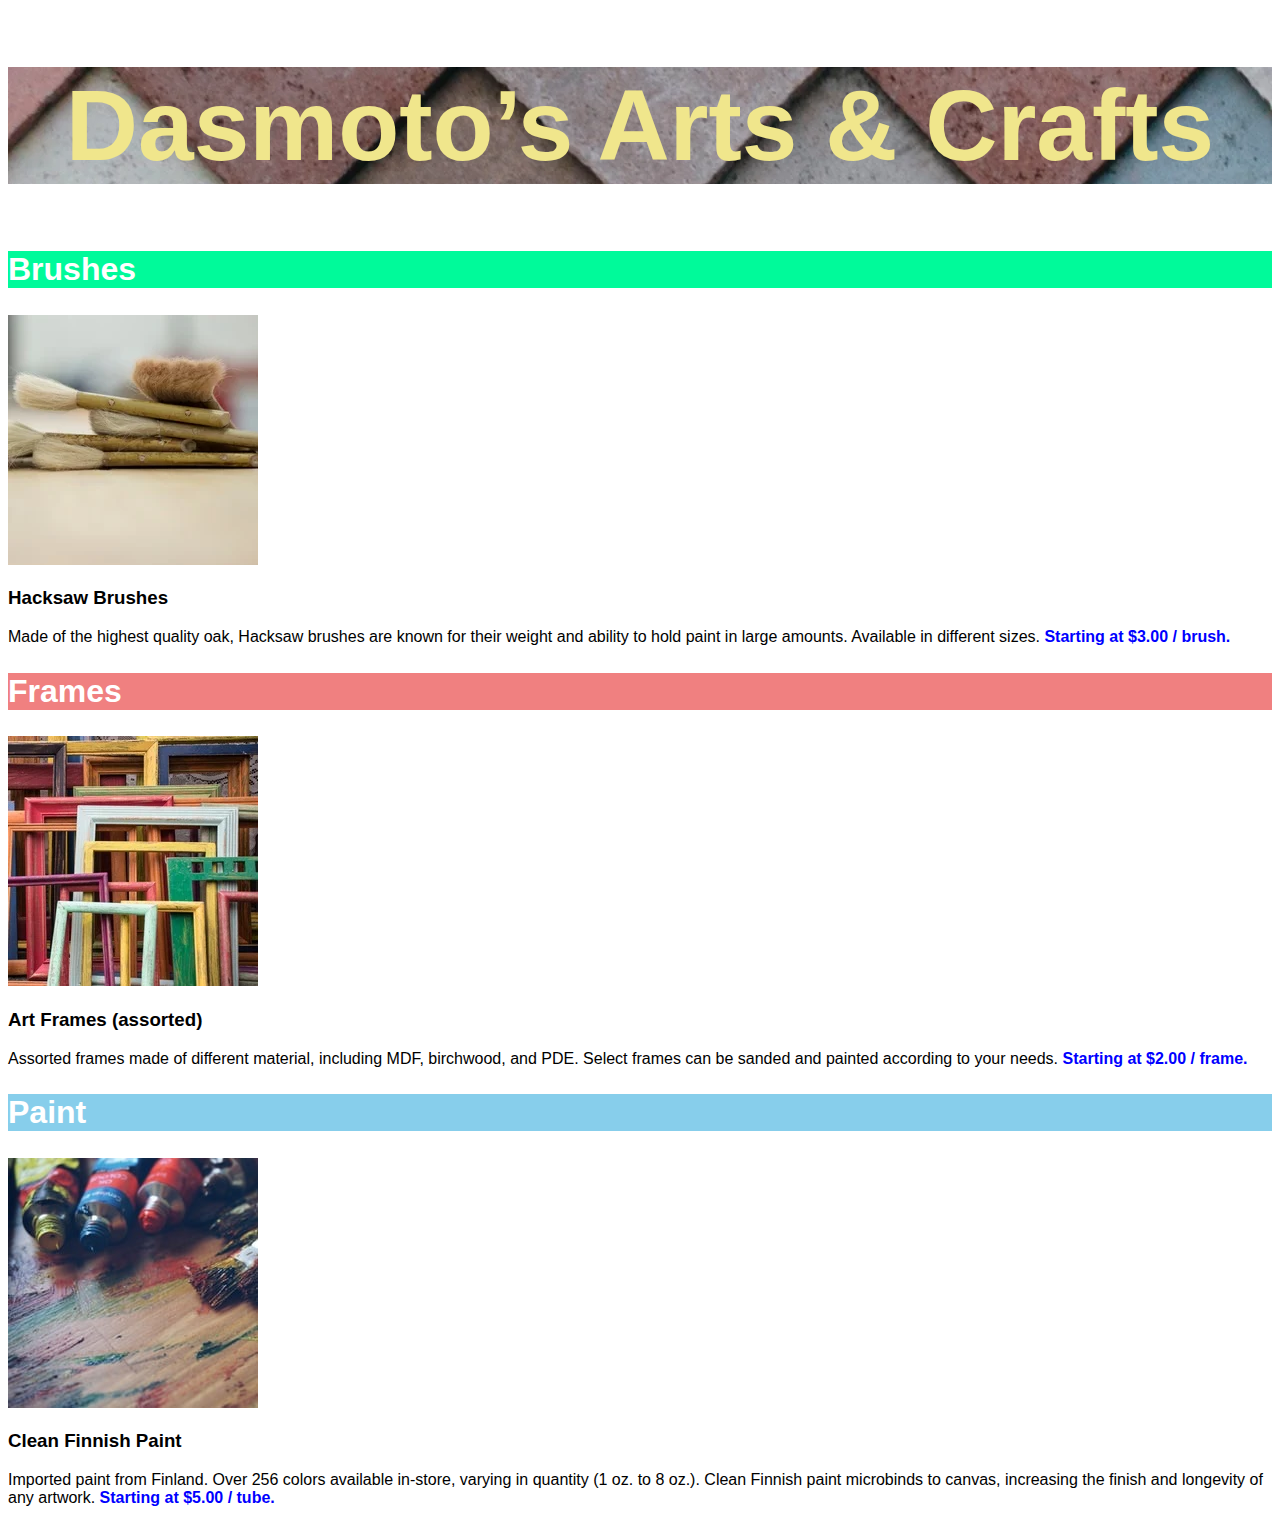
<file: CA-FRONTEND/dasmoto/index.html>
<!DOCTYPE html>
<html lang="en">
  <head>
    <meta charset="UTF-8">
    <meta name="viewport" content="width=device-width, initial-scale=1.0">
    <title>Dasmoto’s Arts & Crafts</title>
    <link rel="stylesheet" href="./styles.css">
  </head>
  <body>
    <div class="title">
        <h1>Dasmoto’s Arts & Crafts</h1>
    </div>
    <div class="brushes">
      <h2 id="brushes">Brushes</h2>
      <img src="./images/hacksaw.webp" alt="pic of brushes">
      <h3>Hacksaw Brushes</h3>
      <p>Made of the highest quality oak, Hacksaw brushes are known for their weight and ability to hold paint in large amounts. Available in different sizes.<a> Starting at $3.00 / brush.</a></p>
    </div>
    <div class="frames">
      <h2 id="frames">Frames</h2>
      <img src="./images/frames.webp" alt="pic of frames">
      <h3>Art Frames (assorted)</h3>
      <p>Assorted frames made of different material, including MDF, birchwood, and PDE. Select frames can be sanded and painted according to your needs.<a> Starting at $2.00 / frame.</a></p>
    </div>
    <div class="paint">
      <h2 id="paint">Paint</h2>
      <img src="./images/finnish.jpeg" alt="pic of paint">
      <h3>Clean Finnish Paint</h3>
      <p>Imported paint from Finland. Over 256 colors available in-store, varying in quantity (1 oz. to 8 oz.). Clean Finnish paint microbinds to canvas, increasing the finish and longevity of any artwork.<a> Starting at $5.00 / tube.</a></p>
    </div>
  </body>
</html>
</file>
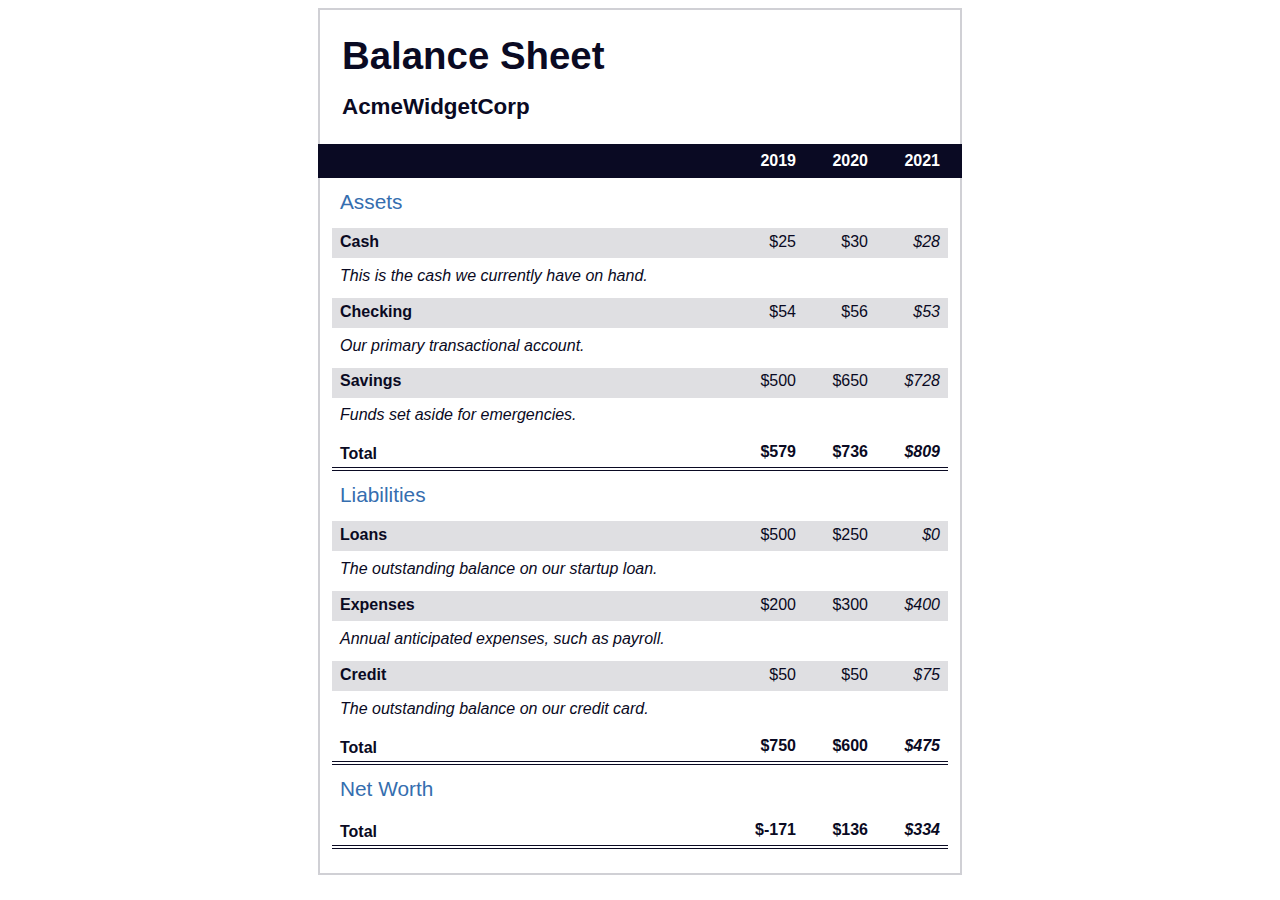
<file: HTML:CSS/balance_sheet/index.html>
<!DOCTYPE html>
<html lang="en">
  <head>
    <meta charset="UTF-8">
    <meta name="viewport" content="width=device-width, initial-scale=1.0">
    <title>Balance Sheet</title>
    <link rel="stylesheet" href="./styles.css">
  </head>
  <body>
    <main>
      <section>
        <h1>
          <span class="flex">
            <span>AcmeWidgetCorp</span>
            <span>Balance Sheet</span>
          </span>
        </h1>
        <div id="years" aria-hidden="true">
          <span class="year">2019</span>
          <span class="year">2020</span>
          <span class="year">2021</span>
        </div>
        <div class="table-wrap">
          <table>
            <caption>Assets</caption>
            <thead>
              <tr>
                <td></td>
                <th><span class="sr-only year">2019</span></th>
                <th><span class="sr-only year">2020</span></th>
                <th class="current"><span class="sr-only year">2021</span></th>
              </tr>
            </thead>
            <tbody>
              <tr class="data">
                <th>Cash <span class="description">This is the cash we currently have on hand.</span></th>
                <td>$25</td>
                <td>$30</td>
                <td class="current">$28</td>
              </tr>
              <tr class="data">
                <th>Checking <span class="description">Our primary transactional account.</span></th>
                <td>$54</td>
                <td>$56</td>
                <td class="current">$53</td>
              </tr>
              <tr class="data">
                <th>Savings <span class="description">Funds set aside for emergencies.</span></th>
                <td>$500</td>
                <td>$650</td>
                <td class="current">$728</td>
              </tr>
              <tr class="total">
                <th>Total <span class="sr-only">Assets</span></th>
                <td>$579</td>
                <td>$736</td>
                <td class="current">$809</td>
              </tr>
            </tbody>
          </table>
          <table>
            <caption>Liabilities</caption>
            <thead>
              <tr>
              <td></td>
              <th><span class="sr-only">2019</span></th>
              <th><span class="sr-only">2020</span></th>
              <th><span class="sr-only">2021</span></th>
              </tr>
            </thead>
            <tbody>
              <tr class="data">
                <th>Loans <span class="description">The outstanding balance on our startup loan.</span></th>
                <td>$500</td>
                <td>$250</td>
                <td class="current">$0</td>
              </tr>
              <tr class="data">
                <th>Expenses <span class="description">Annual anticipated expenses, such as payroll.</span></th>
                <td>$200</td>
                <td>$300</td>
                <td class="current">$400</td>
              </tr>
              <tr class="data">
                <th>Credit <span class="description">The outstanding balance on our credit card.</span></th>
                <td>$50</td>
                <td>$50</td>
                <td class="current">$75</td>
              </tr>
              <tr class="total">
                <th>Total <span class="sr-only">Liabilities</span></th>
                <td>$750</td>
                <td>$600</td>
                <td class="current">$475</td>
              </tr>
            </tbody>
          </table>
          <table>
            <caption>Net Worth</caption>
            <thead>
              <tr>
              <td></td>
              <th><span class="sr-only">2019</span></th>
              <th><span class="sr-only">2020</span></th>
              <th><span class="sr-only">2021</span></th>
              </tr>
            </thead>
            <tbody>
              <tr class="total">
                <th>Total <span class="sr-only">Net Worth</span></th>
                <td>$-171</td>
                <td>$136</td>
                <td class="current">$334</td>
              </tr>
            </tbody>
          </table>
        </div>
      </section>
    </main>
  </body>
</html>
</file>
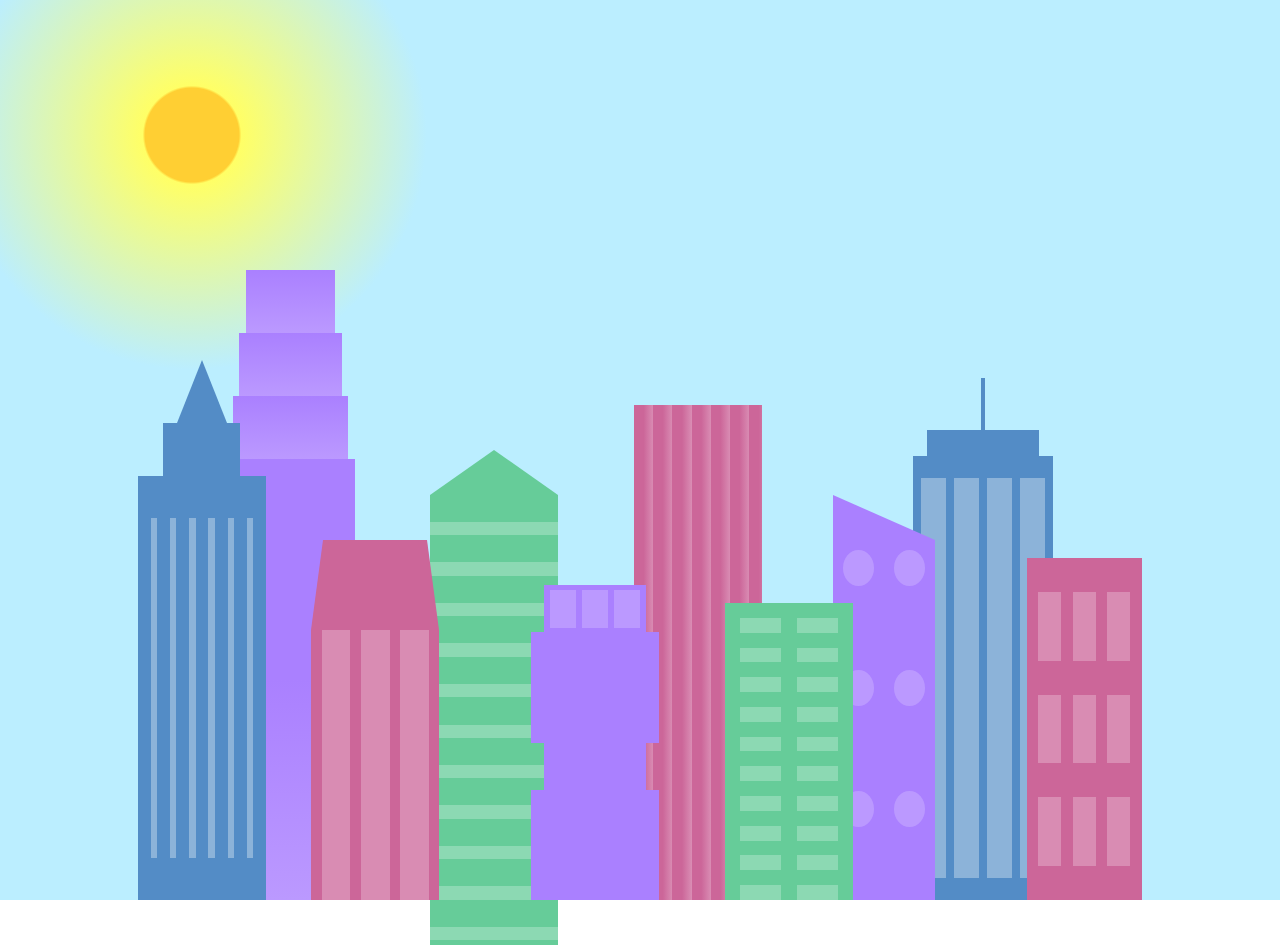
<file: HTML:CSS/city_skyline/index.html>
<!DOCTYPE html>
<html lang="en">    
  <head>
    <meta charset="UTF-8">
    <title>City Skyline</title>
    <link href="styles.css" rel="stylesheet" />   
  </head>

  <body>
    <div class="background-buildings sky">
      <div></div>
      <div></div>
      <div class="bb1 building-wrap">
        <div class="bb1a bb1-window"></div>
        <div class="bb1b bb1-window"></div>
        <div class="bb1c bb1-window"></div>
        <div class="bb1d"></div>
      </div>
      <div class="bb2">
        <div class="bb2a"></div>
        <div class="bb2b"></div>
      </div>
      <div class="bb3"></div>
      <div></div>
      <div class="bb4 building-wrap">
        <div class="bb4a"></div>
        <div class="bb4b"></div>
        <div class="bb4c window-wrap">
          <div class="bb4-window"></div>
          <div class="bb4-window"></div>
          <div class="bb4-window"></div>
          <div class="bb4-window"></div>
        </div>
      </div>
      <div></div>
      <div></div>
    </div>

    <div class="foreground-buildings">
      <div></div>
      <div></div>
      <div class="fb1 building-wrap">
        <div class="fb1a"></div>
        <div class="fb1b"></div>
        <div class="fb1c"></div>
      </div>
      <div class="fb2">
        <div class="fb2a"></div>
        <div class="fb2b window-wrap">
          <div class="fb2-window"></div>
          <div class="fb2-window"></div>
          <div class="fb2-window"></div>
        </div>
      </div>
      <div></div>
      <div class="fb3 building-wrap">
        <div class="fb3a window-wrap">
          <div class="fb3-window"></div>
          <div class="fb3-window"></div>
          <div class="fb3-window"></div>
        </div>
        <div class="fb3b"></div>
        <div class="fb3a"></div>
        <div class="fb3b"></div>
      </div>
      <div class="fb4">
        <div class="fb4a"></div>
        <div class="fb4b">
          <div class="fb4-window"></div>
          <div class="fb4-window"></div>
          <div class="fb4-window"></div>
          <div class="fb4-window"></div>
          <div class="fb4-window"></div>
          <div class="fb4-window"></div>
        </div>
      </div>
      <div class="fb5"></div>
      <div class="fb6"></div>
      <div></div>
      <div></div>
    </div>
  </body>
</html>
</file>
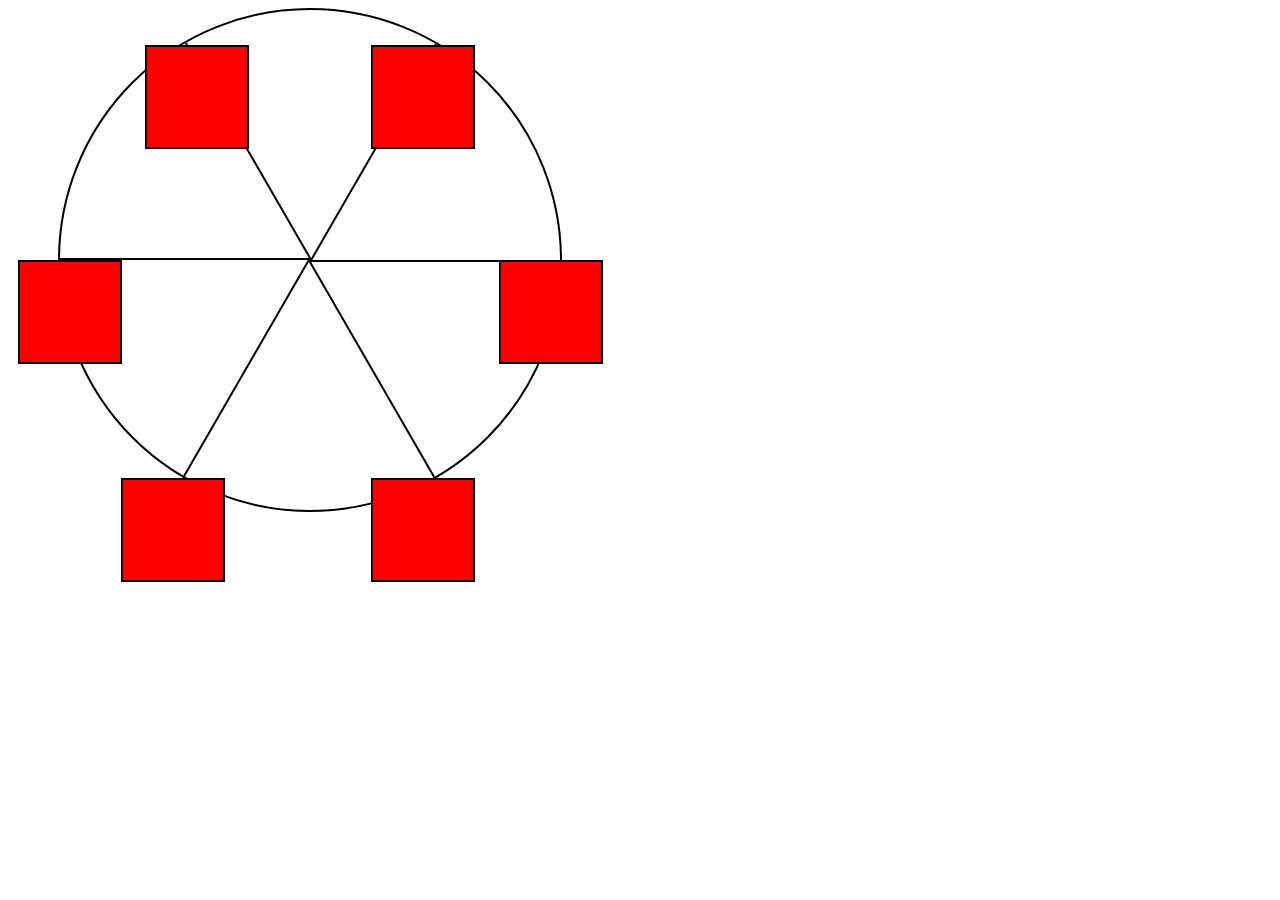
<file: HTML:CSS/ferris-wheel/index.html>
<!DOCTYPE html>
<html lang="en">
  <head>
    <meta charset="UTF-8">
    <title>Ferris Wheel</title>
    <link rel="stylesheet" href="./styles.css">
  </head>
  <body>
    <div class="wheel">
      <span class="line"></span>
      <span class="line"></span>
      <span class="line"></span>
      <span class="line"></span>
      <span class="line"></span>
      <span class="line"></span>

      <div class="cabin"></div>
      <div class="cabin"></div>
      <div class="cabin"></div>
      <div class="cabin"></div>
      <div class="cabin"></div>
      <div class="cabin"></div>
    </div>
  </body>
</html>
</file>
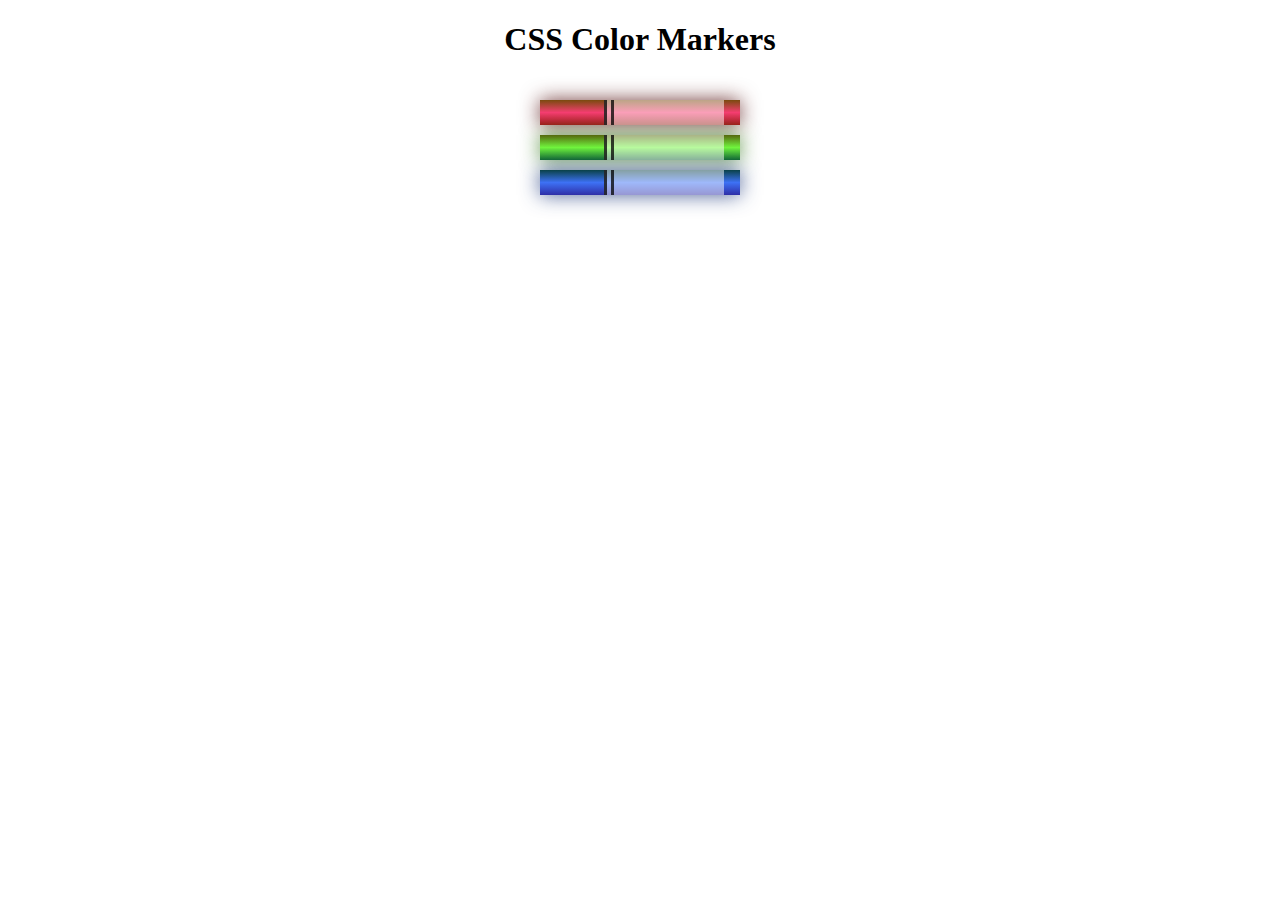
<file: HTML:CSS/markers/index.html>
<!DOCTYPE html>
<html lang="en">
  <head>
    <meta charset="utf-8">
    <meta name="viewport" content="width=device-width, initial-scale=1.0">
    <title>Colored Markers</title>
    <link rel="stylesheet" href="styles.css">
  </head>
  <body>
    <h1>CSS Color Markers</h1>
    <div class="container">
      <div class="marker red">
        <div class="cap"></div>
        <div class="sleeve"></div>
      </div>
      <div class="marker green">
        <div class="cap"></div>
        <div class="sleeve"></div>
      </div>
      <div class="marker blue">
        <div class="cap"></div>
        <div class="sleeve"></div>
      </div>
    </div>
  </body>
</html>
</file>
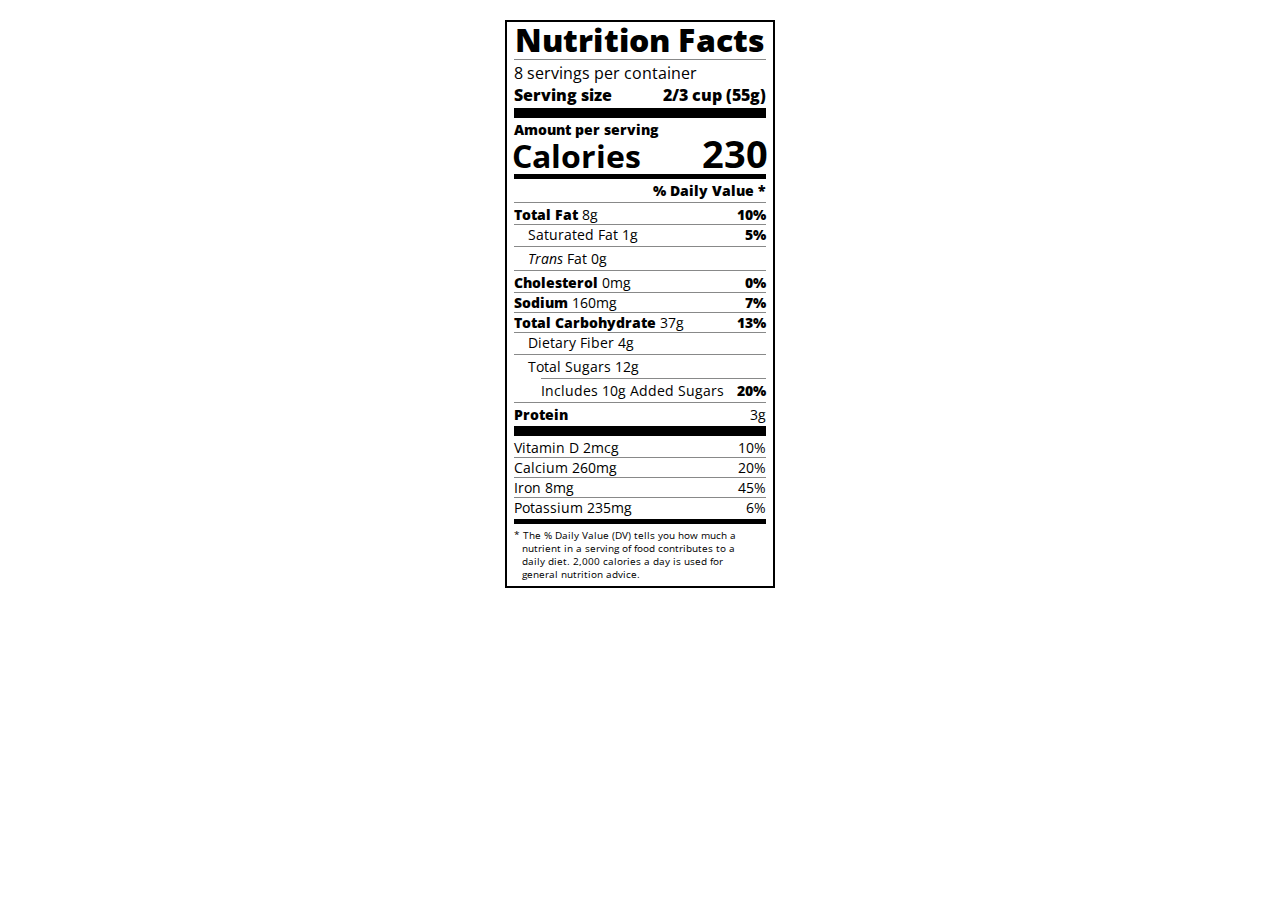
<file: HTML:CSS/nutritional label/index.html>
<!DOCTYPE html>
<html lang="en">

<head>
  <meta charset="UTF-8">
  <title>Nutrition Label</title>
  <link href="https://fonts.googleapis.com/css?family=Open+Sans:400,700,800" rel="stylesheet">
  <link href="./styles.css" rel="stylesheet">
</head>

<body>
  <div class="label">
    <header>
      <h1 class="bold">Nutrition Facts</h1>
      <div class="divider"></div>
      <p>8 servings per container</p>
      <p class="bold">Serving size <span>2/3 cup (55g)</span></p>
    </header>
    <div class="divider large"></div>
    <div class="calories-info">
      <div class="left-container">
        <h2 class="bold small-text">Amount per serving</h2>
        <p>Calories</p>
      </div>
      <span>230</span>
    </div>
    <div class="divider medium"></div>
    <div class="daily-value small-text">
      <p class="bold right no-divider">% Daily Value *</p>
      <div class="divider"></div>
      <p><span><span class="bold">Total Fat</span> 8g</span> <span class="bold">10%</span></p>
      <p class="indent no-divider">Saturated Fat 1g <span class="bold">5%</span></p>
      <div class="divider"></div>
      <p class="indent no-divider"><span><i>Trans</i> Fat 0g</span></p>
      <div class="divider"></div>
      <p><span><span class="bold">Cholesterol</span> 0mg</span> <span class="bold">0%</span></p>
      <p><span><span class="bold">Sodium</span> 160mg</span> <span class="bold">7%</span></p>
      <p><span><span class="bold">Total Carbohydrate</span> 37g</span> <span class="bold">13%</span></p>
      <p class="indent no-divider">Dietary Fiber 4g</p>
      <div class="divider"></div>
      <p class="indent no-divider">Total Sugars 12g</p>
      <div class="divider double-indent"></div>
      <p class="double-indent no-divider">Includes 10g Added Sugars <span class="bold">20%</span>
      <div class="divider"></div>
      <p class="no-divider"><span class="bold">Protein</span> 3g</p>
      <div class="divider large"></div>
      <p>Vitamin D 2mcg <span>10%</span></p>
      <p>Calcium 260mg <span>20%</span></p>
      <p>Iron 8mg <span>45%</span></p>
      <p class="no-divider">Potassium 235mg <span>6%</span></p>
    </div>
    <div class="divider medium"></div>
    <p class="note">* The % Daily Value (DV) tells you how much a nutrient in a serving of food contributes to a daily
      diet. 2,000 calories a day is used for general nutrition advice.</p>
  </div>
</body>
</html>
</file>
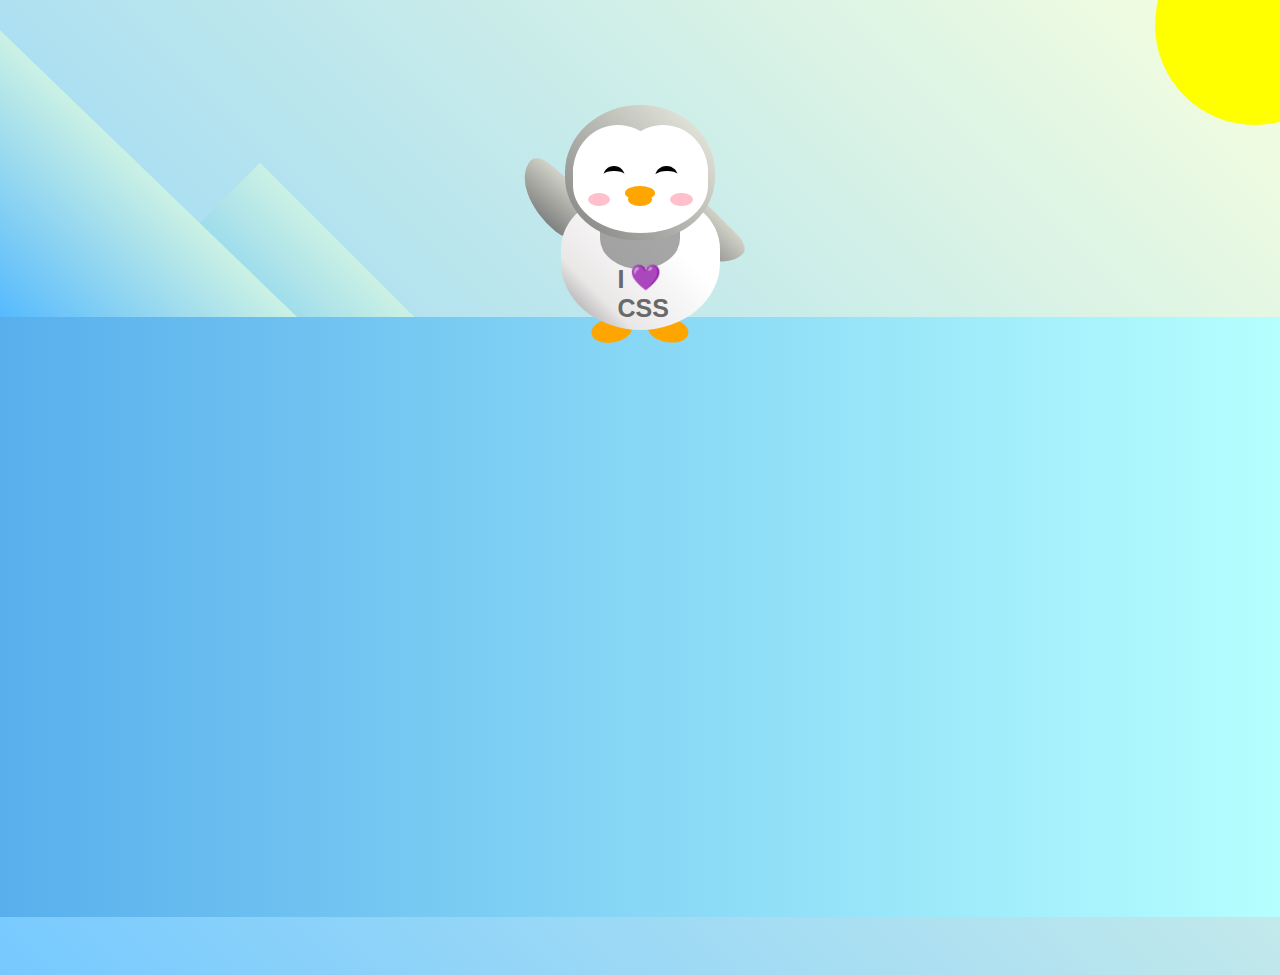
<file: HTML:CSS/penguin-animation/index.html>
<!DOCTYPE html>
<html lang="en">
  <head>
    <meta charset="UTF-8" />
    <link rel="stylesheet" href="./styles.css" />
    <title>Penguin</title>
    <meta name="viewport" content="width=device-width, initial-scale=1.0" />
  </head>

  <body>
    <div class="left-mountain"></div>
    <div class="back-mountain"></div>
    <div class="sun"></div>
    <div class="penguin">
      <div class="penguin-head">
        <div class="face left"></div>
        <div class="face right"></div>
        <div class="chin"></div>
        <div class="eye left">
          <div class="eye-lid"></div>
        </div>
        <div class="eye right">
          <div class="eye-lid"></div>
        </div>
        <div class="blush left"></div>
        <div class="blush right"></div>
        <div class="beak top"></div>
        <div class="beak bottom"></div>
      </div>
      <div class="shirt">
        <div>💜</div>
        <p>I CSS</p>
      </div> 
      <div class="penguin-body">
        <div class="arm left"></div>
        <div class="arm right"></div>
        <div class="foot left"></div>
        <div class="foot right"></div>
      </div>
    </div>

    <div class="ground"></div>
  </body>
</html>
</file>
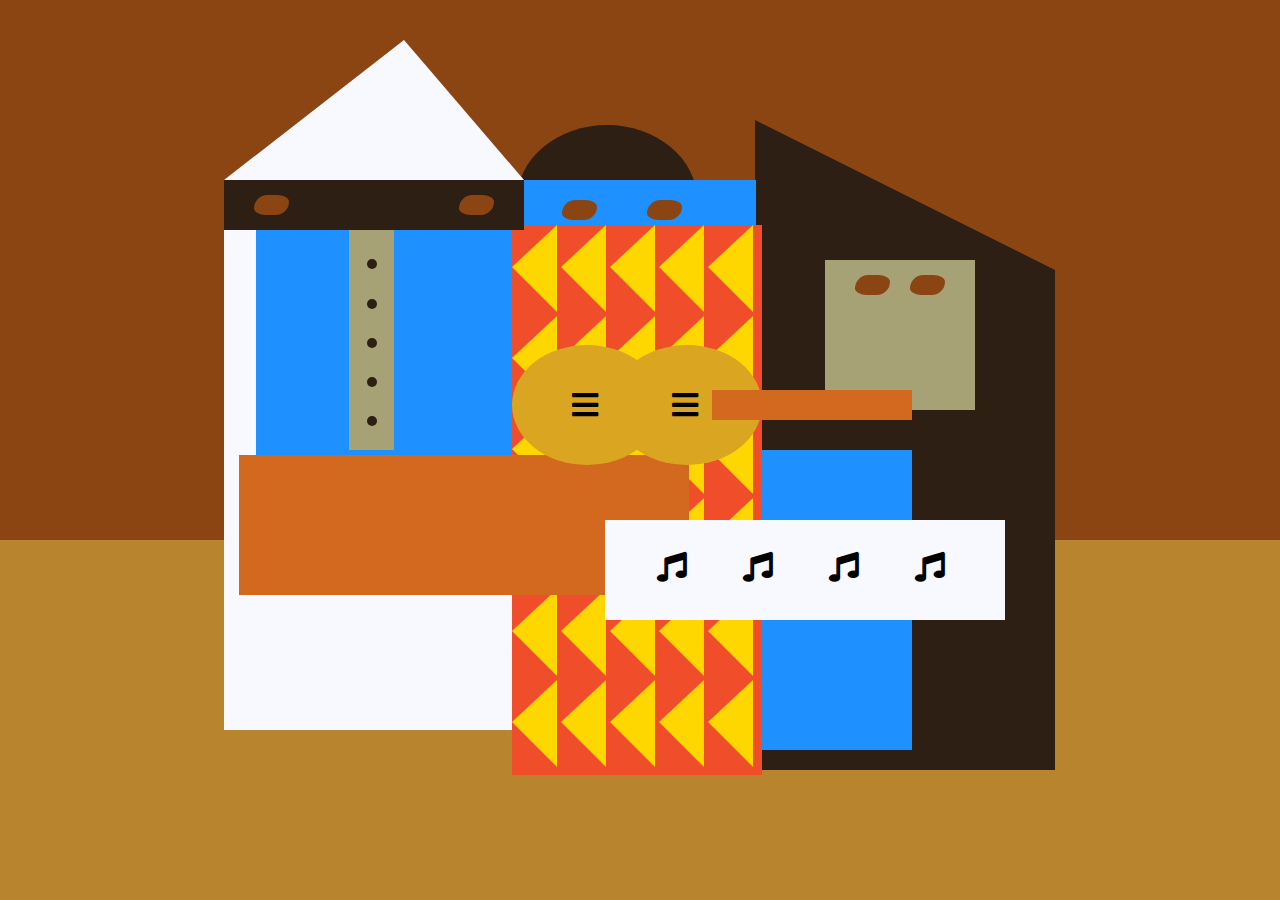
<file: HTML:CSS/picasso/index.html>
<!DOCTYPE html>
<html lang="en">
  <head>
    <meta charset="utf-8">
    <title>Picasso Painting</title>
    <link rel="stylesheet" href="./styles.css" />
    <link rel="stylesheet" href="https://use.fontawesome.com/releases/v5.8.2/css/all.css">
  </head>
  <body>
    <div id="back-wall"></div>
    <div class="characters">
      <div id="offwhite-character">
        <div id="white-hat"></div>
        <div id="black-mask">
          <div class="eyes left"></div>
          <div class="eyes right"></div>
        </div>
        <div id="gray-instrument">
          <div class="black-dot"></div>
          <div class="black-dot"></div>
          <div class="black-dot"></div>
          <div class="black-dot"></div>
          <div class="black-dot"></div>
        </div>
        <div id="tan-table"></div>
      </div>
      <div id="black-character">
        <div id="black-hat"></div>
        <div id="gray-mask">
          <div class="eyes left"></div>
          <div class="eyes right"></div>
        </div>
        <div id="white-paper">
          <i class="fas fa-music"></i>
          <i class="fas fa-music"></i>
          <i class="fas fa-music"></i>
          <i class="fas fa-music"></i>
        </div>
      </div>
      <div class="blue" id="blue-left"></div>
      <div class="blue" id="blue-right"></div>
      <div id="orange-character">
        <div id="black-round-hat"></div>
        <div id="eyes-div">
          <div class="eyes left"></div>
          <div class="eyes right"></div>
        </div>
        <div id="triangles">
          <div class="triangle"></div>
          <div class="triangle"></div>
          <div class="triangle"></div>
          <div class="triangle"></div>
          <div class="triangle"></div>
          <div class="triangle"></div>
          <div class="triangle"></div>
          <div class="triangle"></div>
          <div class="triangle"></div>
          <div class="triangle"></div>
          <div class="triangle"></div>
          <div class="triangle"></div>
          <div class="triangle"></div>
          <div class="triangle"></div>
          <div class="triangle"></div>
          <div class="triangle"></div>
          <div class="triangle"></div>
          <div class="triangle"></div>
          <div class="triangle"></div>
          <div class="triangle"></div>
          <div class="triangle"></div>
          <div class="triangle"></div>
          <div class="triangle"></div>
          <div class="triangle"></div>
          <div class="triangle"></div>
          <div class="triangle"></div>
          <div class="triangle"></div>
          <div class="triangle"></div>
          <div class="triangle"></div>
          <div class="triangle"></div>
        </div>
        <div id="guitar">
          <div class="guitar" id="guitar-left">
            <i class="fas fa-bars"></i>
          </div>
          <div class="guitar" id="guitar-right">
            <i class="fas fa-bars"></i>
          </div>
          <div id="guitar-neck"></div>
        </div>
      </div>
    </div>
  </body>
</html>
</file>
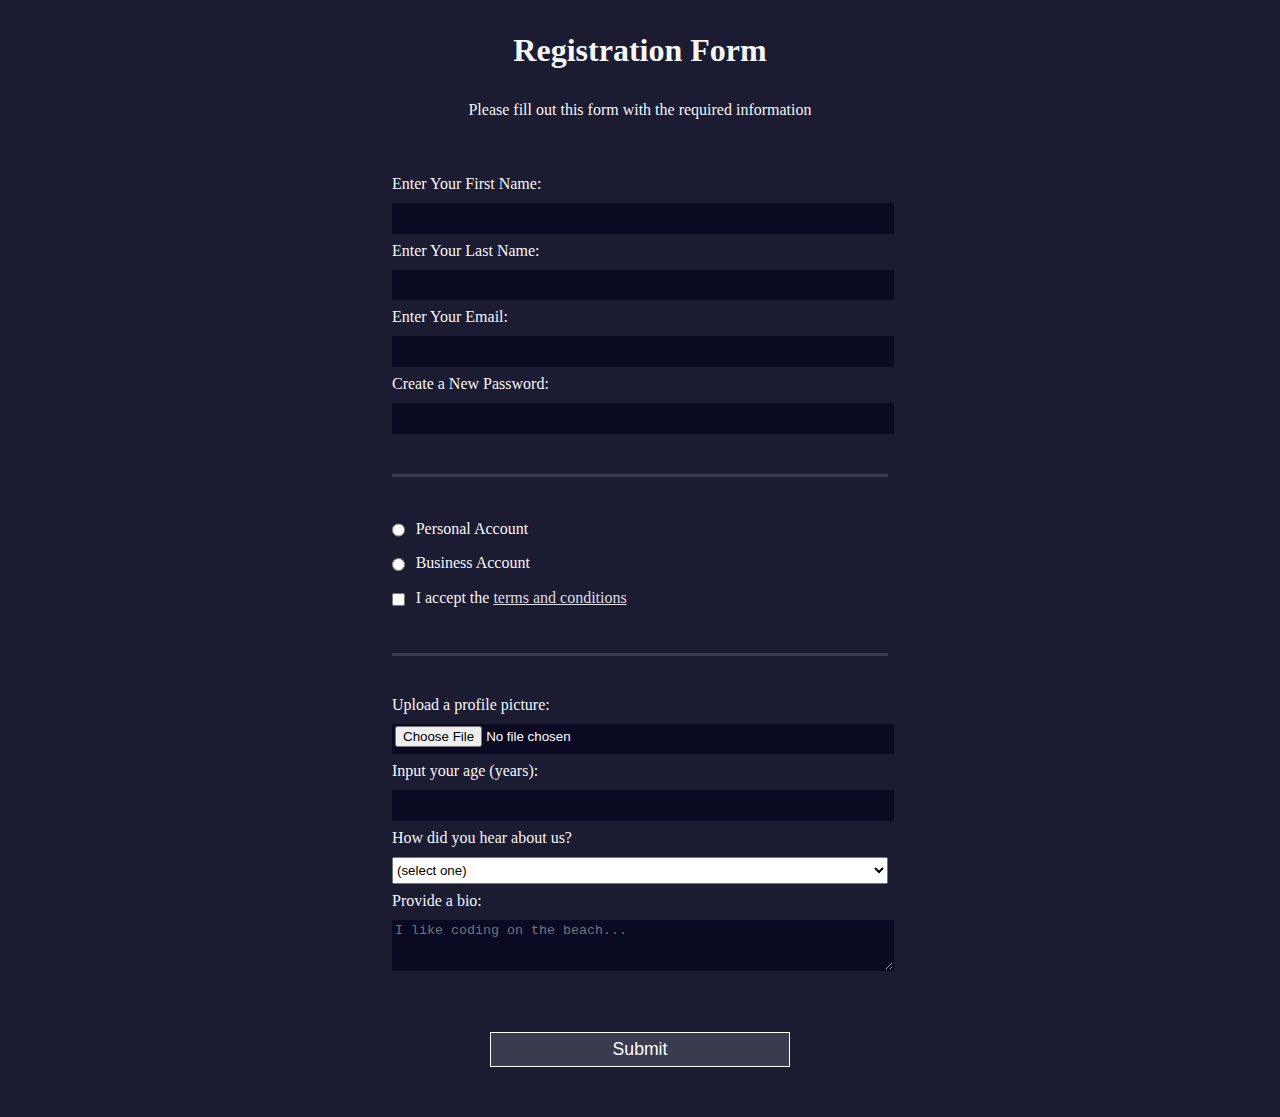
<file: HTML:CSS/registration_form/index.html>
<!DOCTYPE html>
<html lang="en">
  <head>
    <meta charset="UTF-8">
    <title>Registration Form</title>
    <link rel="stylesheet" href="styles.css" />
  </head>
  <body>
    <h1>Registration Form</h1>
    <p>Please fill out this form with the required information</p>
    <form method="post" action='https://register-demo.freecodecamp.org'>
      <fieldset>
        <label for="first-name">Enter Your First Name: <input id="first-name" name="first-name" type="text" required /></label>
        <label for="last-name">Enter Your Last Name: <input id="last-name" name="last-name" type="text" required /></label>
        <label for="email">Enter Your Email: <input id="email" name="email" type="email" required /></label>
        <label for="new-password">Create a New Password: <input id="new-password" name="new-password" type="password" pattern="[a-z0-5]{8,}" required /></label>
      </fieldset>
      <fieldset>
        <label for="personal-account"><input id="personal-account" type="radio" name="account-type" class="inline" /> Personal Account</label>
        <label for="business-account"><input id="business-account" type="radio" name="account-type" class="inline" /> Business Account</label>
        <label for="terms-and-conditions">
          <input id="terms-and-conditions" type="checkbox" required name="terms-and-conditions" class="inline" /> I accept the <a href="https://www.freecodecamp.org/news/terms-of-service/">terms and conditions</a>
        </label>
      </fieldset>
      <fieldset>
        <label for="profile-picture">Upload a profile picture: <input id="profile-picture" type="file" name="file" /></label>
        <label for="age">Input your age (years): <input id="age" type="number" name="age" min="13" max="120" /></label>
        <label for="referrer">How did you hear about us?
          <select id="referrer" name="referrer">
            <option value="">(select one)</option>
            <option value="1">freeCodeCamp News</option>
            <option value="2">freeCodeCamp YouTube Channel</option>
            <option value="3">freeCodeCamp Forum</option>
            <option value="4">Other</option>
          </select>
        </label>
        <label for="bio">Provide a bio:
          <textarea id="bio" name="bio" rows="3" cols="30" placeholder="I like coding on the beach..."></textarea>
        </label>
      </fieldset>
      <input type="submit" value="Submit" />
    </form>
  </body>
</html>
</file>
<file: CA-FRONTEND/dasmoto/styles.css>
*{
    font-family: Helvetica;;
}

h1{
    font-size: 100px;
    font-weight: bold;
    color: khaki;
    padding: 1px;
}

.title{
    text-align: center;
    background-image: image-set("./images/pattern.webp");
}

h2{
    font-size: 32px;
    font-weight: bold;
    color: white;
}

#brushes{
    background-color: mediumspringgreen;
}

#frames{
    background-color: lightcoral;
}

#paint{
    background-color: skyblue;
}

p a{
    font-weight: bold;
    color: blue;
}
</file>
<file: HTML:CSS/balance_sheet/styles.css>
span[class~="sr-only"] {
    border: 0 !important;
    clip: rect(1px, 1px, 1px, 1px) !important;
    clip-path: inset(50%) !important;
    height: 1px !important;
    width: 1px !important;
    position: absolute !important;
    overflow: hidden !important;
    white-space: nowrap !important;
    padding: 0 !important;
    margin: -1px !important;
  }
  
  html {
    box-sizing: border-box;
  }
  
  body {
    font-family: sans-serif;
    color: #0a0a23;
  }
  
  h1 {
    max-width: 37.25rem;
    margin: 0 auto;
    padding: 1.5rem 1.25rem;
  }
  
  h1 .flex {
    display: flex;
    flex-direction: column-reverse;
    gap: 1rem;
  }
  
  h1 .flex span:first-of-type {
    font-size: 0.7em;
  }
  
  h1 .flex span:last-of-type {
    font-size: 1.2em;
  }
  
  section {
    max-width: 40rem;
    margin: 0 auto;
    border: 2px solid #d0d0d5;
  }
  
  #years {
    display: flex;
    justify-content: flex-end;
    position: sticky;
    z-index: 999;
    top: 0;
    background: #0a0a23;
    color: #fff;
    padding: 0.5rem calc(1.25rem + 2px) 0.5rem 0;
    margin: 0 -2px;
  }
  
  #years span[class] {
    font-weight: bold;
    width: 4.5rem;
    text-align: right;
  }
  
  .table-wrap {
    padding: 0 0.75rem 1.5rem 0.75rem;
  }
  
  table {
    border-collapse: collapse;
    border: 0;
    width: 100%;
    position: relative;
    margin-top: 3rem;
  }
  
  table caption {
    color: #356eaf;
    font-size: 1.3em;
    font-weight: normal;
    position: absolute;
    top: -2.25rem;
    left: 0.5rem;
  }
  
  tbody td {
    width: 100vw;
    min-width: 4rem;
    max-width: 4rem;
  }
  
  tbody th {
    width: calc(100% - 12rem);
  }
  
  tr[class="total"] {
    border-bottom: 4px double #0a0a23;
    font-weight: bold;
  }
  
  tr[class="total"] th {
    text-align: left;
    padding: 0.5rem 0 0.25rem 0.5rem;
  }
  
  tr.total td {
    text-align: right;
    padding: 0 0.25rem;
  }
  
  tr.total td:nth-of-type(3) {
    padding-right: 0.5rem;
  }
  
  tr.total:hover {
    background-color: #99c9ff;
  }
  
  td.current {
    font-style: italic;
  }
  
  tr.data {
    background-image: linear-gradient(to bottom, #dfdfe2 1.845rem, white 1.845rem);
  }
  
  tr.data th {
    text-align: left;
    padding-top: 0.3rem;
    padding-left: 0.5rem;
  }
  
  tr.data th .description {
    display: block;
    font-weight: normal;
    font-style: italic;
    padding: 1rem 0 0.75rem;
    margin-right: -13.5rem;
  }
  
  tr.data td {
    vertical-align: top;
    padding: 0.3rem 0.25rem 0;
    text-align: right;
  }
  
  tr.data td:last-of-type{
    padding-right:0.5rem;
  }
</file>
<file: HTML:CSS/city_skyline/styles.css>
:root {
    --building-color1: #aa80ff;
    --building-color2: #66cc99;
    --building-color3: #cc6699;
    --building-color4: #538cc6;
    --window-color1: #bb99ff;
    --window-color2: #8cd9b3;
    --window-color3: #d98cb3;
    --window-color4: #8cb3d9;
  }
  
  * {
    box-sizing: border-box;
  }
  
  body {
    height: 100vh;
    margin: 0;
    overflow: hidden;
  }
  
  .background-buildings, .foreground-buildings {
    width: 100%;
    height: 100%;
    display: flex;
    align-items: flex-end;
    justify-content: space-evenly;
    position: absolute;
    top: 0;
  }
  
  .building-wrap {
    display: flex;
    flex-direction: column;
    align-items: center;
  }
  
  .window-wrap {
    display: flex;
    align-items: center;
    justify-content: space-evenly;
  }
  
  .sky {
    background: radial-gradient(
        closest-corner circle at 15% 15%,
        #ffcf33,
        #ffcf33 20%,
        #ffff66 21%,
        #bbeeff 100%
      );
  }
  
  /* BACKGROUND BUILDINGS - "bb" stands for "background building" */
  .bb1 {
    width: 10%;
    height: 70%;
  }
  
  .bb1a {
    width: 70%;
  }
    
  .bb1b {
    width: 80%;
  }
    
  .bb1c {
    width: 90%;
  }
  
  .bb1d {
    width: 100%;
    height: 70%;
    background: linear-gradient(
        var(--building-color1) 50%,
        var(--window-color1)
      );
  }
  
  .bb1-window {
    height: 10%;
    background: linear-gradient(
        var(--building-color1),
        var(--window-color1)
      );
  }
  
  .bb2 {
    width: 10%;
    height: 50%;
  }
  
  .bb2a {
    border-bottom: 5vh solid var(--building-color2);
    border-left: 5vw solid transparent;
    border-right: 5vw solid transparent;
  }
  
  .bb2b {
    width: 100%;
    height: 100%;
    background: repeating-linear-gradient(
        var(--building-color2),
        var(--building-color2) 6%,
        var(--window-color2) 6%,
        var(--window-color2) 9%
      );
  }
  
  .bb3 {
    width: 10%;
    height: 55%;
    background: repeating-linear-gradient(
        90deg,
        var(--building-color3),
        var(--building-color3),
        var(--window-color3) 15%
      );
  }
  
  .bb4 {
    width: 11%;
    height: 58%;
  }
  
  .bb4a {
    width: 3%;
    height: 10%;
    background-color: var(--building-color4);
  }
  
  .bb4b {
    width: 80%;
    height: 5%;
    background-color: var(--building-color4);
  }
    
  .bb4c {
    width: 100%;
    height: 85%;
    background-color: var(--building-color4);
  }
  
  .bb4-window {
    width: 18%;
    height: 90%;
    background-color: var(--window-color4);
  }
  
  /* FOREGROUND BUILDINGS - "fb" stands for "foreground building" */
  .fb1 {
    width: 10%;
    height: 60%;
  }
  
  .fb1a {
    border-bottom: 7vh solid var(--building-color4);
    border-left: 2vw solid transparent;
    border-right: 2vw solid transparent;
  }
  
  .fb1b {
    width: 60%;
    height: 10%;
    background-color: var(--building-color4);
  }
    
  .fb1c {
    width: 100%;
    height: 80%;
    background: repeating-linear-gradient(
        90deg,
        var(--building-color4),
        var(--building-color4) 10%,
        transparent 10%,
        transparent 15%
      ),
      repeating-linear-gradient(
        var(--building-color4),
        var(--building-color4) 10%,
        var(--window-color4) 10%,
        var(--window-color4) 90%
      );
  }
  
  .fb2 {
    width: 10%;
    height: 40%;
  }
  
  .fb2a {
    width: 100%;
    border-bottom: 10vh solid var(--building-color3);
    border-left: 1vw solid transparent;
    border-right: 1vw solid transparent;
  }
  
  .fb2b {
    width: 100%;
    height: 75%;
    background-color: var(--building-color3);
  }
  
  .fb2-window {
    width: 22%;
    height: 100%;
    background-color: var(--window-color3);
  }
  
  .fb3 {
    width: 10%;
    height: 35%;
  }
    
  .fb3a {
    width: 80%;
    height: 15%;
    background-color: var(--building-color1);
  }
    
  .fb3b {
    width: 100%;
    height: 35%;
    background-color: var(--building-color1);
  }
  
  .fb3-window {
    width: 25%;
    height: 80%;
    background-color: var(--window-color1);
  }
  
  .fb4 {
    width: 8%;
    height: 45%;
    position: relative;
    left: 10%;
  }
  
  .fb4a {
    border-top: 5vh solid transparent;
    border-left: 8vw solid var(--building-color1);
  }
  
  .fb4b {
    width: 100%;
    height: 89%;
    background-color: var(--building-color1);
    display: flex;
    flex-wrap: wrap;
  }
  
  .fb4-window {
    width: 30%;
    height: 10%;
    border-radius: 50%;
    background-color: var(--window-color1);
    margin: 10%;
  }
  
  .fb5 {
    width: 10%;
    height: 33%;
    position: relative;
    right: 10%;
    background: repeating-linear-gradient(
        var(--building-color2),
        var(--building-color2) 5%,
        transparent 5%,
        transparent 10%
      ),
      repeating-linear-gradient(
        90deg,
        var(--building-color2),
        var(--building-color2) 12%,
        var(--window-color2) 12%,
        var(--window-color2) 44%
      );
  }
  
  .fb6 {
    width: 9%;
    height: 38%;
    background: repeating-linear-gradient(
        90deg,
        var(--building-color3),
        var(--building-color3) 10%,
        transparent 10%,
        transparent 30%
      ),
      repeating-linear-gradient(
        var(--building-color3),
        var(--building-color3) 10%,
        var(--window-color3) 10%,
        var(--window-color3) 30%
      );
  }
  
  @media (max-width: 1000px) {
    :root {
      --building-color1: #000;
      --building-color2: #000;
      --building-color3: #000;
      --building-color4: #000;
      --window-color1: #777;
      --window-color2: #777;
      --window-color3: #777;
      --window-color4: #777;
    }
    .sky {
      background: radial-gradient(
          closest-corner circle at 15% 15%,
          #ccc,
          #ccc 20%,
          #445 21%,
          #223 100%
        );
    }
  }
</file>
<file: HTML:CSS/ferris-wheel/styles.css>
.wheel {
    border: 2px solid black;
    border-radius: 50%;
    margin-left: 50px;
    position: absolute;
    height: 55vw;
    width: 55vw;
    max-width: 500px;
    max-height: 500px;
    animation-name: wheel;
    animation-duration: 10s;
    animation-iteration-count: infinite;
    animation-timing-function: linear;
  }
  
  .line {
    background-color: black;
    width: 50%;
    height: 2px;
    position: absolute;
    top: 50%;
    left: 50%;
    transform-origin: 0% 0%;
  }
  
  .line:nth-of-type(2) {
    transform: rotate(60deg);
  }
  .line:nth-of-type(3) {
    transform: rotate(120deg);
  }
  .line:nth-of-type(4) {
    transform: rotate(180deg);
  }
  .line:nth-of-type(5) {
    transform: rotate(240deg);
  }
  .line:nth-of-type(6) {
    transform: rotate(300deg);
  }
  
  .cabin {
    background-color: red;
    width: 20%;
    height: 20%;
    position: absolute;
    border: 2px solid;
    transform-origin: 50% 0%;
    animation: cabins 10s ease-in-out infinite;
  }
  
  .cabin:nth-of-type(1) {
    right: -8.5%;
    top: 50%;
  }
  .cabin:nth-of-type(2) {
    right: 17%;
    top: 93.5%;
  }
  .cabin:nth-of-type(3) {
    right: 67%;
    top: 93.5%;
  }
  .cabin:nth-of-type(4) {
    left: -8.5%;
    top: 50%;
  }
  .cabin:nth-of-type(5) {
    left: 17%;
    top: 7%;
  }
  .cabin:nth-of-type(6) {
    right: 17%;
    top: 7%;
  }
  
  @keyframes wheel {
     0% {
       transform: rotate(0deg);
     }
     100% {
       transform: rotate(360deg);
     }
  }
  
  @keyframes cabins {
    0% {
      transform: rotate(0deg);
    }
    25% {
      background-color: yellow;
    }
    50% {
      background-color: purple;
    }
    75% {
      background-color: yellow;
    }
    100% {
      transform: rotate(-360deg);
    }
  }
</file>
<file: HTML:CSS/markers/styles.css>
h1 {
    text-align: center;
  }
  
  .container {
    background-color: rgb(255, 255, 255);
    padding: 10px 0;
  }
  
  .marker {
    width: 200px;
    height: 25px;
    margin: 10px auto;
  }
  
  .cap {
    width: 60px;
    height: 25px;
  }
  
  .sleeve {
    width: 110px;
    height: 25px;
    background-color: rgba(255, 255, 255, 0.5);
    border-left: 10px double rgba(0, 0, 0, 0.75);
  }
  
  .cap, .sleeve {
    display: inline-block;
  }
  
  .red {
    background: linear-gradient(rgb(122, 74, 14), rgb(245, 62, 113), rgb(162, 27, 27));
    box-shadow: 0 0 20px 0 rgba(83, 14, 14, 0.8);
  }
  
  .green {
    background: linear-gradient(#55680D, #71F53E, #116C31);
    box-shadow: 0 0 20px 0 #3B7E20CC;
  }
  
  .blue {
    background: linear-gradient(hsl(186, 76%, 16%), hsl(223, 90%, 60%), hsl(240, 56%, 42%));
    box-shadow: 0 0 20px 0 hsla(223, 59%, 31%, 0.8);
  }
</file>
<file: HTML:CSS/nutritional label/styles.css>
* {
    box-sizing: border-box;
  }
  
  html {
    font-size: 16px;
  }
  
  body {
    font-family: 'Open Sans', sans-serif;
  }
  
  .label {
    border: 2px solid black;
    width: 270px;
    margin: 20px auto;
    padding: 0 7px;
  }
  
  header h1 {
    text-align: center;
    margin: -4px 0;
    letter-spacing: 0.15px
  }
  
  p {
    margin: 0;
    display: flex;
    justify-content: space-between;
  }
  
  .divider {
    border-bottom: 1px solid #888989;
    margin: 2px 0;
  }
  
  .bold {
    font-weight: 800;
  }
  
  .large {
    height: 10px;
  }
  
  .large, .medium {
    background-color: black;
    border: 0;
  }
  
  .medium {
    height: 5px;
  }
  
  .small-text {
    font-size: 0.85rem;
  }
  
  
  .calories-info {
    display: flex;
    justify-content: space-between;
    align-items: flex-end;
  }
  
  .calories-info h2 {
    margin: 0;
  }
  
  .left-container p {
    margin: -5px -2px;
    font-size: 2em;
    font-weight: 700;
  }
  
  .calories-info span {
    margin: -7px -2px;
    font-size: 2.4em;
    font-weight: 700;
  }
  
  .right {
    justify-content: flex-end;
  }
  
  .indent {
    margin-left: 1em;
  }
  
  .double-indent {
    margin-left: 2em;
  }
  
  .daily-value p:not(.no-divider) {
    border-bottom: 1px solid #888989;
  }
  
  .note {
    font-size: 0.6rem;
    margin: 5px 0;
    padding: 0 8px;
    text-indent: -8px;
  }
</file>
<file: HTML:CSS/penguin-animation/styles.css>
:root {
    --penguin-face: white;
    --penguin-picorna: orange;
    --penguin-skin: gray;
  }
  
  body {
    background: linear-gradient(45deg, rgb(118, 201, 255), rgb(247, 255, 222));
    margin: 0;
    padding: 0;
    width: 100%;
    height: 100vh;
    overflow: hidden;
  }
  
  .left-mountain {
    width: 300px;
    height: 300px;
    background: linear-gradient(rgb(203, 241, 228), rgb(80, 183, 255));
    position: absolute;
    transform: skew(0deg, 44deg);
    z-index: 2;
    margin-top: 100px;
  }
  
  .back-mountain {
    width: 300px;
    height: 300px;
    background: linear-gradient(rgb(203, 241, 228), rgb(47, 170, 255));
    position: absolute;
    z-index: 1;
    transform: rotate(45deg);
    left: 110px;
    top: 225px;
  }
  
  .sun {
    width: 200px;
    height: 200px;
    background-color: yellow;
    position: absolute;
    border-radius: 50%;
    top: -75px;
    right: -75px;
  }
  
  .penguin {
    width: 300px;
    height: 300px;
    margin: auto;
    margin-top: 75px;
    z-index: 4;
    position: relative;
    transition: transform 1s ease-in-out 0ms;
  }
  
  .penguin * {
    position: absolute;
  }
  
  .penguin:active {
    transform: scale(1.5);
    cursor: not-allowed;
  }
  
  .penguin-head {
    width: 50%;
    height: 45%;
    background: linear-gradient(
      45deg,
      var(--penguin-skin),
      rgb(239, 240, 228)
    );
    border-radius: 70% 70% 65% 65%;
    top: 10%;
    left: 25%;
    z-index: 1;
  }
  
  .face {
    width: 60%;
    height: 70%;
    background-color: var(--penguin-face);
    border-radius: 70% 70% 60% 60%;
    top: 15%;
  }
  
  .face.left {
    left: 5%;
  }
  
  .face.right {
    right: 5%;
  }
  
  .chin {
    width: 90%;
    height: 70%;
    background-color: var(--penguin-face);
    top: 25%;
    left: 5%;
    border-radius: 70% 70% 100% 100%;
  }
  
  .eye {
    width: 15%;
    height: 17%;
    background-color: black;
    top: 45%;
    border-radius: 50%;
  }
  
  .eye.left {
    left: 25%;
  }
  
  .eye.right {
    right: 25%;
  }
  
  .eye-lid {
    width: 150%;
    height: 100%;
    background-color: var(--penguin-face);
    top: 25%;
    left: -23%;
    border-radius: 50%;
  }
  
  .blush {
    width: 15%;
    height: 10%;
    background-color: pink;
    top: 65%;
    border-radius: 50%;
  }
  
  .blush.left {
    left: 15%;
  }
  
  .blush.right {
    right: 15%;
  }
  
  .beak {
    height: 10%;
    background-color: var(--penguin-picorna);
    border-radius: 50%;
  }
  
  .beak.top {
    width: 20%;
    top: 60%;
    left: 40%;
  }
  
  .beak.bottom {
    width: 16%;
    top: 65%;
    left: 42%;
  }
  
  .shirt {
    font: bold 25px Helvetica, sans-serif;
    top: 165px;
    left: 127.5px;
    z-index: 1;
    color: #6a6969;
  }
  
  .shirt div {
    font-weight:  initial;
    top: 22.5px;
    left: 12px;
  }
  
  .penguin-body {
    width: 53%;
    height: 45%;
    background: linear-gradient(
      45deg,
      rgb(134, 133, 133) 0%,
      rgb(234, 231, 231) 25%,
      white 67%
    );
    border-radius: 80% 80% 100% 100%;
    top: 40%;
    left: 23.5%;
  }
  
  .penguin-body::before {
    content: "";
    position: absolute;
    width: 50%;
    height: 45%;
    background-color: var(--penguin-skin);
    top: 10%;
    left: 25%;
    border-radius: 0% 0% 100% 100%;
    opacity: 70%;
  }
  
  .arm {
    width: 30%;
    height: 60%;
    background: linear-gradient(
      90deg,
      var(--penguin-skin),
      rgb(209, 210, 199)
    );
    border-radius: 30% 30% 30% 120%;
    z-index: -1;
  }
  
  .arm.left {
    top: 35%;
    left: 5%;
    transform-origin: top left; 
    transform: rotate(130deg) scaleX(-1);
    animation: 3s linear infinite wave;
  }
  
  .arm.right {
    top: 0%;
    right: -5%;
    transform: rotate(-45deg);
  }
  
  @keyframes wave {
    10% {
      transform: rotate(110deg) scaleX(-1);
    }
    20% {
      transform: rotate(130deg) scaleX(-1);
    }
    30% {
      transform: rotate(110deg) scaleX(-1);
    }
    40% {
      transform: rotate(130deg) scaleX(-1);
    }
  }
  
  .foot {
    width:  15%;
    height: 30%;
    background-color: var(--penguin-picorna);
    top: 85%;
    border-radius: 50%;
    z-index: -1;
  }
  
  .foot.left {
    left: 25%;
    transform: rotate(80deg);
  }
  
  .foot.right {
    right: 25%;
    transform: rotate(-80deg);
  }
  
  .ground {
    width: 100vw;
    height: calc(100vh - 300px);
    background: linear-gradient(90deg, rgb(88, 175, 236), rgb(182, 255, 255));
    z-index: 3;
    position: absolute;
    margin-top: -58px;
  }
</file>
<file: HTML:CSS/picasso/styles.css>
body {
    background-color: rgb(184, 132, 46);
  }
  
  #back-wall {
    background-color: #8B4513;
    width: 100%;
    height: 60%;
    position: absolute;
    top: 0;
    left: 0;
    z-index: -1;
  }
  
  #offwhite-character {
    width: 300px;
    height: 550px;
    background-color: GhostWhite;
    position: absolute;
    top: 20%;
    left: 17.5%;
  }
  
  #white-hat {
    width: 0;
    height: 0;
    border-style: solid;
    border-width: 0 120px 140px 180px;
    border-top-color: transparent;
    border-right-color: transparent;
    border-bottom-color: GhostWhite;
    border-left-color: transparent;
    position: absolute;
    top: -140px;
    left: 0;
  }
  
  #black-mask {
    width: 100%;
    height: 50px;
    background-color: rgb(45, 31, 19);
    position: absolute;
    top: 0;
    left: 0;
    z-index: 1;
  }
  
  #gray-instrument {
    width: 15%;
    height: 40%;
    background-color: rgb(167, 162, 117);
    position: absolute;
    top: 50px;
    left: 125px;
    z-index: 1;
  }
  
  .black-dot {
    width: 10px;
    height: 10px;
    background-color: rgb(45, 31, 19);
    border-radius: 50%;
    display: block;
    margin: auto;
    margin-top: 65%;
  }
  
  #tan-table {
    width: 450px;
    height: 140px;
    background-color: #D2691E;
    position: absolute;
    top: 275px;
    left: 15px;
    z-index: 1;
  }
  
  #black-character {
    width: 300px;
    height: 500px;
    background-color: rgb(45, 31, 19);
    position: absolute;
    top: 30%;
    left: 59%;
  }
  
  #black-hat {
    width: 0;
    height: 0;
    border-style: solid;
    border-width: 150px 0 0 300px;
    border-top-color: transparent;
    border-right-color: transparent;
    border-bottom-color: transparent;
    border-left-color: rgb(45, 31, 19);
    position: absolute;
    top: -150px;
    left: 0;
  }
  
  #gray-mask {
    width: 150px;
    height: 150px;
    background-color: rgb(167, 162, 117);
    position: absolute;
    top: -10px;
    left: 70px;
  }
  
  #white-paper {
    width: 400px;
    height: 100px;
    background-color: GhostWhite;
    position: absolute;
    top: 250px;
    left: -150px;
    z-index: 1;
  }
  
  .fa-music {
    display: inline-block;
    margin-top: 8%;
    margin-left: 13%;
  }
  
  .blue {
    background-color: #1E90FF;
  }
  
  #blue-left {
    width: 500px;
    height: 300px;
    position: absolute;
    top: 20%;
    left: 20%;
  }
  
  #blue-right {
    width: 400px;
    height: 300px;
    position: absolute;
    top: 50%;
    left: 40%;
  }
  
  #orange-character {
    width: 250px;
    height: 550px;
    background-color: rgb(240, 78, 42);
    position: absolute;
    top: 25%;
    left: 40%;
  }
  
  #black-round-hat {
    width: 180px;
    height: 150px;
    background-color: rgb(45, 31, 19);
    border-radius: 50%;
    position: absolute;
    top: -100px;
    left: 5px;
    z-index: -1;
  }
  
  #eyes-div {
    width: 180px;
    height: 50px;
    position: absolute;
    top: -40px;
    left: 20px;
    z-index: 3;
  }
  
  #triangles {
    width: 250px;
    height: 550px;
  }
  
  .triangle {
    width: 0;
    height: 0;
    border-style: solid;
    border-width: 42px 45px 45px 0;
    border-top-color: transparent;
    border-right-color: Gold; /* yellow */
    border-bottom-color: transparent;
    border-left-color: transparent;
    display: inline-block;
  }
  
  #guitar {
    width: 100%;
    height: 100px;
    position: absolute;
    top: 120px;
    left: 0px;
    z-index: 3;
  }
  
  .guitar {
    width: 150px;
    height: 120px;
    background-color: Goldenrod;
    border-radius: 50%;
  }
  
  #guitar-left {
    position: absolute;
    left: 0px;
  }
  
  #guitar-right {
    position: absolute;
    left: 100px;
  }
  
  .fa-bars {
    display: block;
    margin-top: 30%;
    margin-left: 40%;
  }
  
  #guitar-neck {
    width: 200px;
    height: 30px;
    background-color: #D2691E;
    position: absolute;
    top: 45px;
    left: 200px;
    z-index: 3;
  }
  
  .eyes {
    width: 35px;
    height: 20px;
    background-color: #8B4513;
    border-radius: 20px 50%;
  }
  
  .right {
    position: absolute;
    top: 15px;
    right: 30px;
  }
  
  .left {
    position: absolute;
    top: 15px;
    left: 30px;
  }
  
  .fas{
    font-size:30px;
  }
</file>
<file: HTML:CSS/registration_form/styles.css>
body {
    width: 100%;
    height: 100vh;
    margin: 0;
    background-color: #1b1b32;
    color: #f5f6f7;
    font-family: Tahoma;
    font-size: 16px;
  }
  
  h1, p {
    margin: 1em auto;
    text-align: center;
  }
  
  form {
    width: 60vw;
    max-width: 500px;
    min-width: 300px;
    margin: 0 auto;
    padding-bottom: 2em;
  }
  
  fieldset {
    border: none;
    padding: 2rem 0;
    border-bottom: 3px solid #3b3b4f;
  }
  
  fieldset:last-of-type {
    border-bottom: none;
  }
  
  label {
    display: block;
    margin: 0.5rem 0;
  }
  
  input,
  textarea,
  select {
    margin: 10px 0 0 0;
    width: 100%;
    min-height: 2em;
  }
  
  input, textarea {
    background-color: #0a0a23;
    border: 1px solid #0a0a23;
    color: #ffffff;
  }
  
  .inline {
    width: unset;
    margin: 0 0.5em 0 0;
    vertical-align: middle;
  }
  
  input[type="submit"] {
    display: block;
    width: 60%;
    margin: 1em auto;
    height: 2em;
    font-size: 1.1rem;
    background-color: #3b3b4f;
    border-color: white;
    min-width: 300px;
  }
  
  input[type="file"] {
    padding: 1px 2px;
  }
  
  a{
    color:#dfdfe2;
  }
</file>
